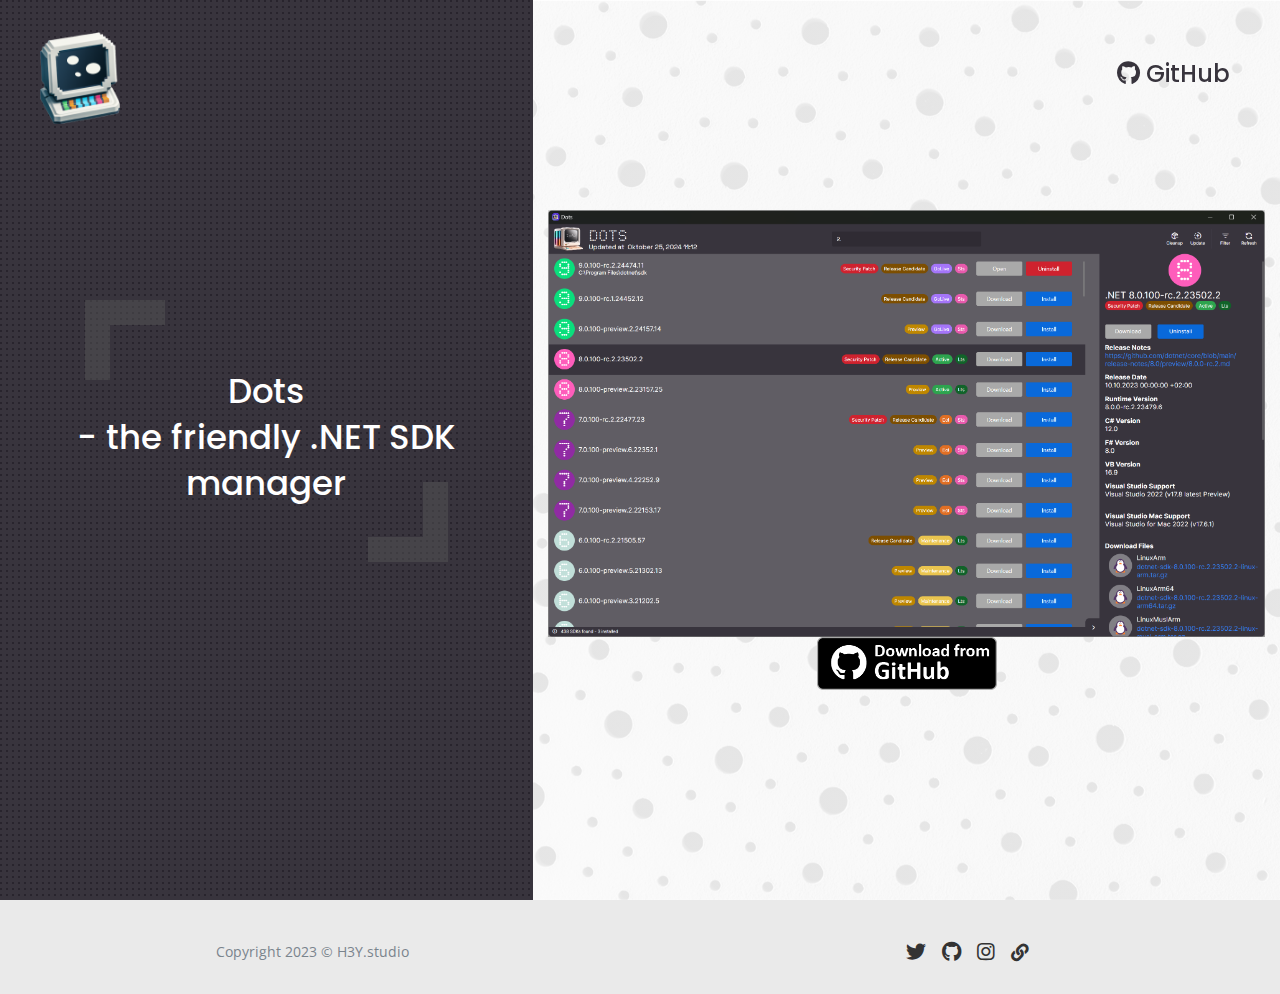
<file: web/index.html>
<!DOCTYPE html>
<html lang="en">

<head>
    <meta charset="utf-8">
    <meta name="viewport" content="width=device-width, initial-scale=1, shrink-to-fit=no">

    <!-- SEO Meta Tags -->
    <meta name="description" content="Dots - the friendly .NET SDK manager">
    <meta name="author" content="H3Y.studio">

    <!-- OG Meta Tags to improve the way the post looks when you share the page on LinkedIn, Facebook, Google+ -->
    <meta property="og:site_name" content="" />
    <!-- website name -->
    <meta property="og:site" content="" />
    <!-- website link -->
    <meta property="og:title" content="" />
    <!-- title shown in the actual shared post -->
    <meta property="og:description" content="" />
    <!-- description shown in the actual shared post -->
    <meta property="og:image" content="" />
    <!-- image link, make sure it's jpg -->
    <meta property="og:url" content="" />
    <!-- where do you want your post to link to -->
    <meta property="og:type" content="article" />

    <!-- Webpage Title -->
    <title>Dots - the friendly .NET SDK manager</title>

    <!-- Styles -->
    <link href="https://fonts.googleapis.com/css2?family=Open+Sans:ital,wght@0,400;0,600;0,700;1,400&display=swap" rel="stylesheet">
    <link href="https://fonts.googleapis.com/css2?family=Poppins:wght@500&display=swap" rel="stylesheet">
    <link href="css/bootstrap.css" rel="stylesheet">
    <link href="css/fontawesome-all.css" rel="stylesheet">
    <link href="css/styles.css" rel="stylesheet">

    <!-- Favicon  -->
    <link rel="icon" href="images/favicon.png">
</head>

<body data-spy="scroll" data-target=".fixed-top">

    <!-- Navigation -->
    <nav class="navbar navbar-expand-lg fixed-top navbar-dark">
        <div class="container">

            <!-- Text Logo - Use this if you don't have a graphic logo -->
            <!-- <a class="navbar-brand logo-text page-scroll" href="index.html">Name</a> -->

            <!-- Image Logo -->
            <a class="navbar-brand logo-image" href="index.html"><img src="images/logo.png" alt="alternative"></a>

            <div id="navbarsExampleDefault">
                <ul class="navbar-nav ml-auto">

                    <li class="nav-item">
                        <h4>
                            <a class="nav-link page-scroll" href="https://github.com/nor0x/dots">
                                <i class="fab fa-github"></i> GitHub
                            </a>
                        </h4>
                    </li>

                </ul>
            </div>
            <!-- end of navbar-collapse -->
        </div>
        <!-- end of container -->
    </nav>
    <!-- end of navbar -->
    <!-- end of navigation -->


    <!-- Header -->
    <header id="header" class="header">
        <div class="container-fluid">
            <div class="row min-vh-100">
                <div class="col-xl-5 left-wrapper">
                    <div class="text-container">
                        <h2>Dots<br />- the friendly .NET SDK manager</h2>
                    </div>
                    <!-- end of text-container -->
                </div>
                <!-- end of col -->
                <div class="col-xl-7 right-wrapper">
                    <div class="text-container">
                        <!-- slightly roated screenshot image with subtle shadow-->
                        <div class="image-container">
                            <img class="img-fluid" src="images/screenshot.png" alt="Screenshot of Dots running on Windows">
                            <a href="https://github.com/nor0x/dots/releases" target="_blank"><img class="img-fluid download-badge" src="images/download-badge.png" alt="Download Badge"></a>
                        </div>

                    </div>
                    <!-- end of text-container -->
                </div>
                <!-- end of col -->
            </div>
            <!-- end of row -->
        </div>
        <!-- end of container-fluid -->

    </header>
    <!-- end of header -->
    <!-- Copyright -->
    <div class="copyright bg-gray">
        <div class="row">
            <div class="col-lg-6">
                <p class="p-small">Copyright 2023 © <a target="_blank" href="https://h3y.studio">H3Y.studio</a></p>
            </div>
            <!-- end of col -->
            <div class="col-lg-6">
                <a target="_blank" href="https://twitter.com/h3y_studio">
                    <i class="fab fa-twitter"></i>
                </a>
                <a target="_blank" href="https://github.com/H3Y-studio">
                    <i class="fab fa-github"></i>
                </a>
                <a target="_blank" href="http://instagram.com/h3y_studio">
                    <i class="fab fa-instagram"></i>
                </a>
                <a target="_blank" href="https://h3y.studio">
                    <i class="fa fa-link"></i>
                </a>
            </div>
            <!-- end of col -->
        </div>
        <!-- enf of row -->
        <!-- end of container -->
    </div>
    <!-- end of copyright -->

    <!-- Scripts -->
    <script src="js/jquery.min.js"></script>
    <!-- jQuery for Bootstrap's JavaScript plugins -->
    <script src="js/bootstrap.min.js"></script>
    <!-- Bootstrap framework -->
    <script src="js/scripts.js"></script>
    <!-- Custom scripts -->
</body>

</html>
</file>
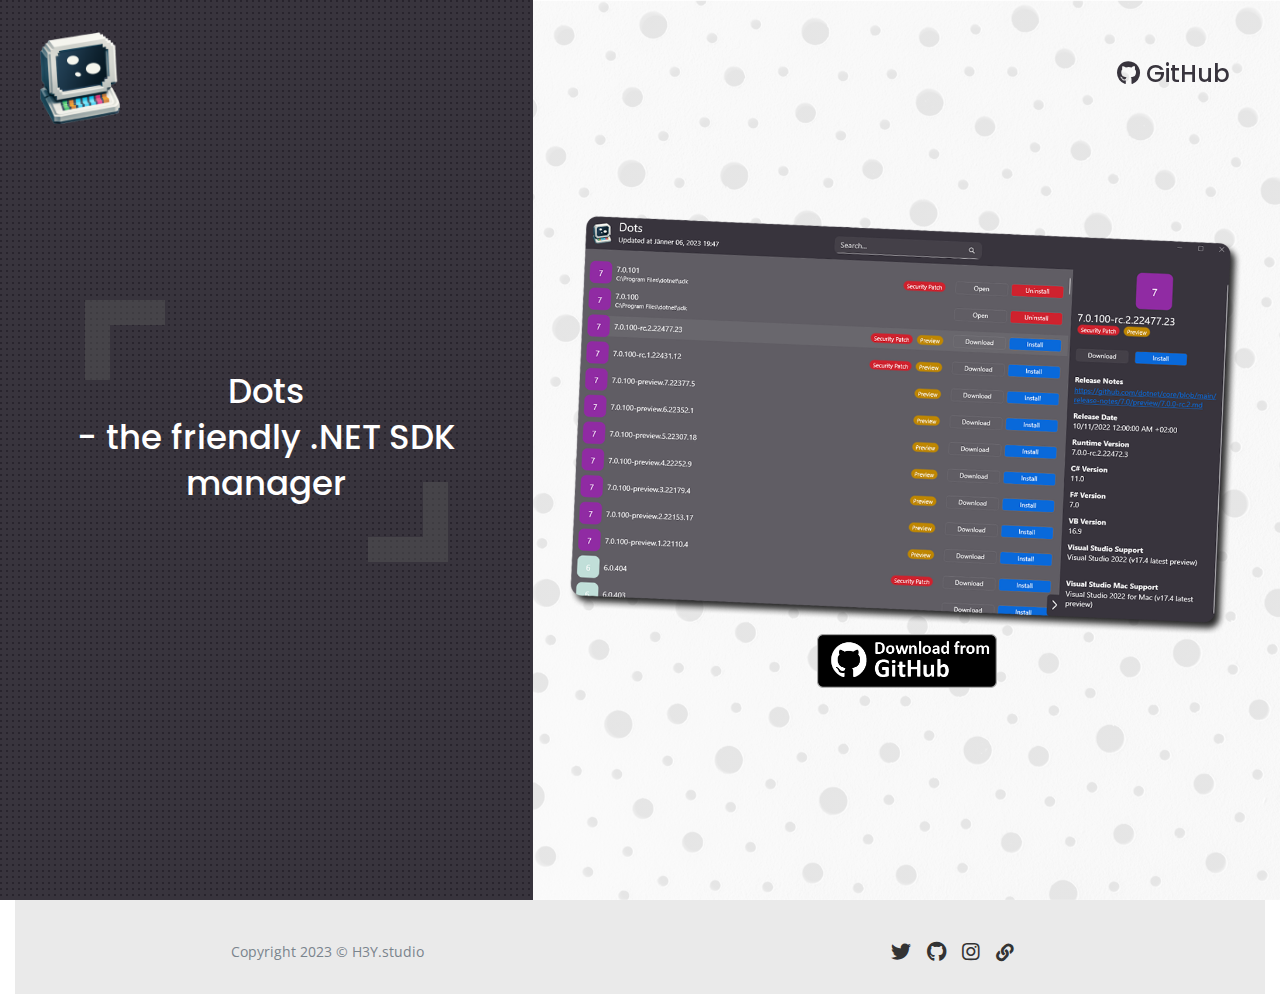
<file: Website/index.html>
<!DOCTYPE html>
<html lang="en">

<head>
    <meta charset="utf-8">
    <meta name="viewport" content="width=device-width, initial-scale=1, shrink-to-fit=no">

    <!-- SEO Meta Tags -->
    <meta name="description" content="Dots - the friendly .NET SDK manager">
    <meta name="author" content="H3Y.studio">

    <!-- OG Meta Tags to improve the way the post looks when you share the page on LinkedIn, Facebook, Google+ -->
    <meta property="og:site_name" content="" />
    <!-- website name -->
    <meta property="og:site" content="" />
    <!-- website link -->
    <meta property="og:title" content="" />
    <!-- title shown in the actual shared post -->
    <meta property="og:description" content="" />
    <!-- description shown in the actual shared post -->
    <meta property="og:image" content="" />
    <!-- image link, make sure it's jpg -->
    <meta property="og:url" content="" />
    <!-- where do you want your post to link to -->
    <meta property="og:type" content="article" />

    <!-- Webpage Title -->
    <title>Dots - the friendly .NET SDK manager</title>

    <!-- Styles -->
    <link href="https://fonts.googleapis.com/css2?family=Open+Sans:ital,wght@0,400;0,600;0,700;1,400&display=swap" rel="stylesheet">
    <link href="https://fonts.googleapis.com/css2?family=Poppins:wght@500&display=swap" rel="stylesheet">
    <link href="css/bootstrap.css" rel="stylesheet">
    <link href="css/fontawesome-all.css" rel="stylesheet">
    <link href="css/styles.css" rel="stylesheet">

    <!-- Favicon  -->
    <link rel="icon" href="images/favicon.png">
</head>

<body data-spy="scroll" data-target=".fixed-top">

    <!-- Navigation -->
    <nav class="navbar navbar-expand-lg fixed-top navbar-dark">
        <div class="container">

            <!-- Text Logo - Use this if you don't have a graphic logo -->
            <!-- <a class="navbar-brand logo-text page-scroll" href="index.html">Name</a> -->

            <!-- Image Logo -->
            <a class="navbar-brand logo-image" href="index.html"><img src="images/logo.png" alt="alternative"></a>

            <div id="navbarsExampleDefault">
                <ul class="navbar-nav ml-auto">

                    <li class="nav-item">
                        <h4>
                            <a class="nav-link page-scroll" href="https://github.com/nor0x/dots">
                                <i class="fab fa-github"></i> GitHub
                            </a>
                        </h4>
                    </li>

                </ul>
            </div>
            <!-- end of navbar-collapse -->
        </div>
        <!-- end of container -->
    </nav>
    <!-- end of navbar -->
    <!-- end of navigation -->


    <!-- Header -->
    <header id="header" class="header h-100">
        <div class="container-fluid h-100">
            <div class="row h-100">
                <div class="col-xl-5 left-wrapper">
                    <div class="text-container">
                        <h2>Dots<br />- the friendly .NET SDK manager</h2>
                    </div>
                    <!-- end of text-container -->
                </div>
                <!-- end of col -->
                <div class="col-xl-7 right-wrapper">
                    <div class="text-container">
                        <!-- slightly roated screenshot image with subtle shadow-->
                        <div class="image-container">
                            <img class="img-fluid" src="images/screenshot.png" alt="Screenshot of Dots running on Windows">
                            <a href="https://github.com/nor0x/dots/releases" target="_blank"><img class="img-fluid download-badge" src="images/download-badge.png" alt="Download Badge"></a>
                        </div>

                    </div>
                    <!-- end of text-container -->
                </div>
                <!-- end of col -->
            </div>
            <!-- end of row -->

            <!-- Copyright -->
            <div class="copyright bg-gray">
                <div class="container-fluid">
                    <div class="row">
                        <div class="col-lg-6">
                            <p class="p-small">Copyright 2023 © <a target="_blank" href="https://h3y.studio">H3Y.studio</a></p>
                        </div>
                        <!-- end of col -->
                        <div class="col-lg-6">
                            <a target="_blank" href="https://twitter.com/h3y_studio">
                                <i class="fab fa-twitter"></i>
                            </a>
                            <a target="_blank" href="https://github.com/H3Y-studio">
                                <i class="fab fa-github"></i>
                            </a>
                            <a target="_blank" href="http://instagram.com/h3y_studio">
                                <i class="fab fa-instagram"></i>
                            </a>
                            <a target="_blank" href="https://h3y.studio">
                                <i class="fa fa-link"></i>
                            </a>
                        </div>
                        <!-- end of col -->
                    </div>
                    <!-- enf of row -->
                </div>
                <!-- end of container -->
            </div>
            <!-- end of copyright -->
        </div>
        <!-- end of container-fluid -->

    </header>
    <!-- end of header -->


    <!-- Scripts -->
    <script src="js/jquery.min.js"></script>
    <!-- jQuery for Bootstrap's JavaScript plugins -->
    <script src="js/bootstrap.min.js"></script>
    <!-- Bootstrap framework -->
    <script src="js/scripts.js"></script>
    <!-- Custom scripts -->
</body>

</html>
</file>
<file: web/css/styles.css>
/* Description: Master CSS file */


/*****************************************
Table Of Contents:

- General Styles
- Navigation
- Header
- Services
- Details 1
- Details 2
- Contact
- Copyright
- Back To Top Button 
- Media Queries
******************************************/


/*****************************************
Colors:
- Backgrounds, navbar - dark gray #38343d
- Backgrounds - light gray #eaeaea
- Headings text, buttons - black #333333
- Body text - dark gray #6b747b
******************************************/


/**************************/


/*     General Styles     */


/**************************/

body,
html {
    width: 100%;
    height: 100%;
}

body,
p {
    color: #6b747b;
    font: 400 1rem/1.625rem "Open Sans", sans-serif;
}

h1 {
    color: #333333;
    font: 500 2.5rem/3.25rem "Poppins", sans-serif;
}

h2 {
    color: #333333;
    font: 500 2.125rem/2.75rem "Poppins", sans-serif;
}

h3 {
    color: #333333;
    font: 500 1.75rem/2.375rem "Poppins", sans-serif;
}

h4 {
    color: #333333;
    font: 500 1.5rem/2.125rem "Poppins", sans-serif;
}

h5 {
    color: #333333;
    font: 500 1.25rem/1.75rem "Poppins", sans-serif;
}

h6 {
    color: #333333;
    font: 500 1rem/1.5rem "Poppins", sans-serif;
}

.p-large {
    font-size: 1.125rem;
    line-height: 1.75rem;
}

.p-small {
    font-size: 0.875rem;
    line-height: 1.5rem;
}

.li-space-lg li {
    margin-bottom: 0.5rem;
}

a {
    color: #6b747b;
    text-decoration: underline;
}

a:hover {
    color: #6b747b;
    text-decoration: underline;
}

.no-line {
    text-decoration: none;
}

.no-line:hover {
    text-decoration: none;
}

a.white {
    color: #ffffff;
}

.bg-gray {
    background-color: #eaeaea;
}

.btn-solid-reg {
    display: inline-block;
    padding: 1.375rem 2.25rem 1.375rem 2.25rem;
    border: 1px solid #333333;
    background-color: #333333;
    color: #ffffff;
    font-weight: 600;
    font-size: 0.875rem;
    line-height: 0;
    text-decoration: none;
    transition: all 0.2s;
}

.btn-solid-reg:hover {
    border: 1px solid #333333;
    background-color: transparent;
    color: #333333;
    text-decoration: none;
}

.btn-solid-lg {
    display: inline-block;
    padding: 1.5rem 2.5rem 1.5rem 2.5rem;
    border: 1px solid #333333;
    background-color: #333333;
    color: #ffffff;
    font-weight: 600;
    font-size: 0.875rem;
    line-height: 0;
    text-decoration: none;
    transition: all 0.2s;
}

.btn-solid-lg:hover {
    border: 1px solid #333333;
    background-color: transparent;
    color: #333333;
    text-decoration: none;
}

.btn-outline-reg {
    display: inline-block;
    padding: 1.375rem 2.25rem 1.375rem 2.25rem;
    border: 1px solid #333333;
    background-color: transparent;
    color: #333333;
    font-weight: 600;
    font-size: 0.875rem;
    line-height: 0;
    text-decoration: none;
    transition: all 0.2s;
}

.btn-outline-reg:hover {
    border: 1px solid #333333;
    background-color: #333333;
    color: #ffffff;
    text-decoration: none;
}

.btn-outline-lg {
    display: inline-block;
    padding: 1.5rem 2.5rem 1.5rem 2.5rem;
    border: 1px solid #333333;
    background-color: transparent;
    color: #333333;
    font-weight: 600;
    font-size: 0.875rem;
    line-height: 0;
    text-decoration: none;
    transition: all 0.2s;
}

.btn-outline-lg:hover {
    border: 1px solid #333333;
    background-color: #333333;
    color: #ffffff;
    text-decoration: none;
}

.btn-outline-sm {
    display: inline-block;
    padding: 1rem 1.5rem 1rem 1.5rem;
    border: 1px solid #333333;
    background-color: transparent;
    color: #333333;
    font-weight: 600;
    font-size: 0.875rem;
    line-height: 0;
    text-decoration: none;
    transition: all 0.2s;
}

.btn-outline-sm:hover {
    border: 1px solid #333333;
    background-color: #333333;
    color: #ffffff;
    text-decoration: none;
}

.form-group {
    position: relative;
    margin-bottom: 1.25rem;
}

.form-group.has-error.has-danger {
    margin-bottom: 0.625rem;
}

.form-group.has-error.has-danger .help-block.with-errors ul {
    margin-top: 0.375rem;
}

.label-control {
    position: absolute;
    top: 0.875rem;
    left: 1.375rem;
    color: #6b747b;
    opacity: 1;
    font-size: 0.875rem;
    line-height: 1.375rem;
    cursor: text;
    transition: all 0.2s ease;
}

.form-control-input:focus+.label-control,
.form-control-input.notEmpty+.label-control,
.form-control-textarea:focus+.label-control,
.form-control-textarea.notEmpty+.label-control {
    top: 0.125rem;
    color: #6b747b;
    opacity: 1;
    font-size: 0.75rem;
    font-weight: 700;
}

.form-control-input,
.form-control-select {
    display: block;
    /* needed for proper display of the label in Firefox, IE, Edge */
    width: 100%;
    padding-top: 1.125rem;
    padding-bottom: 0.125rem;
    padding-left: 1.3125rem;
    border: 1px solid #6b747b;
    background-color: #ffffff;
    color: #333333;
    font-size: 0.875rem;
    line-height: 1.875rem;
    transition: all 0.2s;
    -webkit-appearance: none;
    /* removes inner shadow on form inputs on ios safari */
}

.form-control-select {
    padding-top: 0.5rem;
    padding-bottom: 0.5rem;
    height: 3.25rem;
    color: #7d838a;
}

select {
    /* you should keep these first rules in place to maintain cross-browser behavior */
    -webkit-appearance: none;
    -moz-appearance: none;
    -ms-appearance: none;
    -o-appearance: none;
    appearance: none;
    background-image: url('../images/down-arrow.png');
    background-position: 96% 50%;
    background-repeat: no-repeat;
    outline: none;
}

.form-control-textarea {
    display: block;
    /* used to eliminate a bottom gap difference between Chrome and IE/FF */
    width: 100%;
    height: 14rem;
    /* used instead of html rows to normalize height between Chrome and IE/FF */
    padding-top: 1.5rem;
    padding-left: 1.3125rem;
    border: 1px solid #6b747b;
    background-color: #ffffff;
    color: #333333;
    font-size: 0.875rem;
    line-height: 1.5rem;
    transition: all 0.2s;
}

.form-control-input:focus,
.form-control-select:focus,
.form-control-textarea:focus {
    border: 1px solid #a8b0b6;
    outline: none;
    /* Removes blue border on focus */
}

.form-control-input:hover,
.form-control-select:hover,
.form-control-textarea:hover {
    border: 1px solid #a8b0b6;
}

.checkbox {
    font-size: 0.75rem;
    line-height: 1.25rem;
}

input[type='checkbox'] {
    vertical-align: -10%;
    margin-right: 0.5rem;
}

.form-control-submit-button {
    display: inline-block;
    width: 100%;
    height: 3.25rem;
    border: 1px solid #333333;
    background-color: #333333;
    color: #ffffff;
    font-weight: 600;
    font-size: 0.875rem;
    line-height: 0;
    cursor: pointer;
    transition: all 0.2s;
}

.form-control-submit-button:hover {
    border: 1px solid #333333;
    background-color: transparent;
    color: #333333;
}


/* Fade-move Animation For Details Lightbox - Magnific Popup */


/* at start */

.my-mfp-slide-bottom .zoom-anim-dialog {
    opacity: 0;
    transition: all 0.2s ease-out;
    -webkit-transform: translateY(-1.25rem) perspective(37.5rem) rotateX(10deg);
    -ms-transform: translateY(-1.25rem) perspective(37.5rem) rotateX(10deg);
    transform: translateY(-1.25rem) perspective(37.5rem) rotateX(10deg);
}


/* animate in */

.my-mfp-slide-bottom.mfp-ready .zoom-anim-dialog {
    opacity: 1;
    -webkit-transform: translateY(0) perspective(37.5rem) rotateX(0);
    -ms-transform: translateY(0) perspective(37.5rem) rotateX(0);
    transform: translateY(0) perspective(37.5rem) rotateX(0);
}


/* animate out */

.my-mfp-slide-bottom.mfp-removing .zoom-anim-dialog {
    opacity: 0;
    -webkit-transform: translateY(-0.625rem) perspective(37.5rem) rotateX(10deg);
    -ms-transform: translateY(-0.625rem) perspective(37.5rem) rotateX(10deg);
    transform: translateY(-0.625rem) perspective(37.5rem) rotateX(10deg);
}


/* dark overlay, start state */

.my-mfp-slide-bottom.mfp-bg {
    opacity: 0;
    transition: opacity 0.2s ease-out;
}


/* animate in */

.my-mfp-slide-bottom.mfp-ready.mfp-bg {
    opacity: 0.8;
}


/* animate out */

.my-mfp-slide-bottom.mfp-removing.mfp-bg {
    opacity: 0;
}


/* end of fade-move animation for details lightbox - magnific popup */


/* Fade Animation For Image Lightbox - Magnific Popup And Morphtext */

@-webkit-keyframes fadeIn {
    from {
        opacity: 0;
    }
    to {
        opacity: 1;
    }
}

@keyframes fadeIn {
    from {
        opacity: 0;
    }
    to {
        opacity: 1;
    }
}

.fadeIn {
    -webkit-animation: fadeIn 0.6s;
    animation: fadeIn 0.6s;
}

@-webkit-keyframes fadeOut {
    from {
        opacity: 1;
    }
    to {
        opacity: 0;
    }
}

@keyframes fadeOut {
    from {
        opacity: 1;
    }
    to {
        opacity: 0;
    }
}

.fadeOut {
    -webkit-animation: fadeOut 0.8s;
    animation: fadeOut 0.8s;
}


/* end of fade animation for image lightbox - magnific popup and morphtext */


/**********************/


/*     Navigation     */


/**********************/

.navbar {
    padding-top: 0.625rem;
    padding-bottom: 0.625rem;
    background-color: transparent;
    font-weight: 600;
    font-size: 0.875rem;
    line-height: 0.875rem;
    box-shadow: 0 1px 6px 0 rgba(0, 0, 0, 0.025);
}

.navbar .navbar-brand {
    padding-top: 0.25rem;
    padding-bottom: 0.25rem;
}

.navbar .logo-image img {
    width: 80px;
}

.navbar .logo-text {
    color: #ffffff;
    font-weight: 600;
    font-size: 2rem;
    line-height: 1rem;
    text-decoration: none;
}

.offcanvas-collapse {
    position: fixed;
    top: 3.25rem;
    /* adjusts the height between the top of the page and the offcanvas menu */
    bottom: 0;
    left: 100%;
    width: 100%;
    padding-right: 1rem;
    padding-left: 1rem;
    overflow-y: auto;
    visibility: hidden;
    background-color: #38343d;
    transition: visibility .3s ease-in-out, -webkit-transform .3s ease-in-out;
    transition: transform .3s ease-in-out, visibility .3s ease-in-out;
    transition: transform .3s ease-in-out, visibility .3s ease-in-out, -webkit-transform .3s ease-in-out;
}

.offcanvas-collapse.open {
    visibility: visible;
    -webkit-transform: translateX(-100%);
    transform: translateX(-100%);
}

.navbar .navbar-nav {
    margin-top: 0.75rem;
    margin-bottom: 0.5rem;
}

.navbar .nav-item .nav-link {
    padding-top: 0.625rem;
    padding-bottom: 0.625rem;
    color: #c4c2c2;
    text-decoration: none;
    transition: all 0.2s ease;
}

.navbar .nav-item .nav-link:hover,
.navbar .nav-item .nav-link.active {
    color: #ffffff;
}

.navbar .navbar-toggler {
    padding: 0;
    border: none;
    font-size: 1.25rem;
}


/*****************/


/*    Header     */


/*****************/

.header {
    text-align: center;
}

.header .left-wrapper {
    background: url("../images/background-dots.png") #38343d;
    background-blend-mode: color-burn;
}

.header .left-wrapper .text-container {
    position: relative;
    padding-top: 9.5rem;
    padding-bottom: 7rem;
}

.header .left-wrapper .text-container:before {
    position: absolute;
    z-index: 0;
    top: 90px;
    left: 0;
    display: inline-block;
    width: 80px;
    height: 80px;
    border-style: solid;
    border-width: 25px 25px 0 0;
    border-color: #555555;
    opacity: 0.5;
    content: '';
    transform: rotate(-90deg);
}

.header .left-wrapper .text-container:after {
    position: absolute;
    z-index: 0;
    right: 0;
    bottom: 60px;
    display: inline-block;
    width: 80px;
    height: 80px;
    border-style: solid;
    border-width: 25px 25px 0 0;
    border-color: #555555;
    opacity: 0.5;
    content: '';
    transform: rotate(90deg);
}

.header .left-wrapper h2 {
    position: relative;
    z-index: 1;
    color: #ffffff;
    font-size: 1.875rem;
    line-height: 2.375rem;
}

.header .right-wrapper {
    background: linear-gradient(to bottom, rgba(255, 255, 255, 0.8), rgba(255, 255, 255, 0.8)), url("../images/header-right-background.jpg") center;
    background-size: cover;
}

.header .right-wrapper .text-container {
    padding-top: 2.375rem;
    padding-bottom: 2rem;
}


/********************/


/*     Services     */


/********************/

.basic-1 {
    padding-top: 10rem;
    padding-bottom: 6.375rem;
    background: linear-gradient(to bottom, rgba(255, 255, 255, 0.5), rgba(255, 255, 255, 0.5)), url("../images/services-background.jpg") center;
    background-size: cover;
}

.basic-1 .services-container {
    margin-bottom: 4rem;
}

.basic-1 .services-icon {
    margin-bottom: 0.75rem;
}

.basic-1 .services-icon img {
    width: 70px;
}


/*********************/


/*     Details 1     */


/*********************/

.basic-2 {
    padding-top: 12rem;
    padding-bottom: 7rem;
    overflow: hidden;
}

.basic-2 h2 {
    margin-bottom: 1.5rem;
}

.basic-2 p {
    margin-bottom: 1.5rem;
}

.basic-2 .image-container {
    position: absolute;
    z-index: -1;
    top: -60px;
    right: -260px;
    width: 400px;
}

.basic-2 .btn-solid-reg {
    margin-right: 0.5rem;
}


/*********************/


/*     Details 2     */


/*********************/

.basic-3 {
    overflow: hidden;
    padding-top: 7rem;
    padding-bottom: 9rem;
}

.basic-3 h2 {
    margin-bottom: 1.5rem;
}

.basic-3 p {
    margin-bottom: 1.5rem;
}

.basic-3 .list-unstyled .fas {
    color: #333333;
    font-size: 0.375rem;
    line-height: 1.625rem;
}

.basic-3 .list-unstyled .media-body {
    margin-left: 0.5rem;
}

.basic-3 .image-container {
    position: absolute;
    z-index: -1;
    top: -60px;
    left: -260px;
    width: 400px;
}


/*******************/


/*     Contact     */


/*******************/

.form-1 .left-wrapper {
    background: url("../images/background-dots.png") #38343d;
    background-blend-mode: color-burn;
}

.form-1 .left-wrapper .text-container {
    padding-top: 7rem;
    padding-bottom: 5rem;
}

.form-1 .left-wrapper h2 {
    color: #ffffff;
    margin-bottom: 1.5rem;
}

.form-1 .left-wrapper p {
    margin-bottom: 2.75rem;
    color: #ffffff;
}

.form-1 .left-wrapper .contact-container {
    display: flex;
    align-items: flex-start;
    margin-bottom: 2.75rem;
    color: #ffffff;
}

.form-1 .left-wrapper .contact-icon img {
    width: 30px;
    opacity: 0.5;
}

.form-1 .left-wrapper .contact-text {
    flex: 1;
    margin-left: 0.75rem;
}

.form-1 .right-wrapper {
    background: linear-gradient(to bottom, rgba(255, 255, 255, 0.9), rgba(255, 255, 255, 0.9)), url("../images/contact-right-background.jpg") center;
    background-size: cover;
}

.form-1 .right-wrapper .form-container {
    padding-top: 7rem;
    padding-bottom: 7rem;
}

.form-1 .form-control-input,
.form-1 .form-control-textarea {
    background-color: transparent;
}


/*********************/


/*     Copyright     */


/*********************/

.copyright {
    padding-top: 2.5rem;
    padding-bottom: 1.75rem;
    text-align: center;
}

.copyright p,
.copyright a {
    color: #7a848d;
    text-decoration: none;
}

.copyright .fab {
    margin-right: 0.375rem;
    margin-left: 0.375rem;
    color: #333333;
    font-size: 1.25rem;
    transition: all 0.2s;
}

.copyright .fab:hover {
    color: #777777;
}

.copyright .fa {
    margin-right: 0.375rem;
    margin-left: 0.375rem;
    color: #333333;
    font-size: 1.1rem;
    transition: all 0.2s;
}

.copyright .fa:hover {
    color: #777777;
}


/******************************/


/*     Back To Top Button     */


/******************************/

a.back-to-top {
    position: fixed;
    z-index: 999;
    right: 12px;
    bottom: 12px;
    display: none;
    width: 42px;
    height: 42px;
    border-radius: 30px;
    background: #38343d url("../images/up-arrow.png") no-repeat center 47%;
    background-size: 18px 18px;
    text-indent: -9999px;
}

a:hover.back-to-top {
    background-color: #000000;
}


/*************************/


/*     Media Queries     */


/*************************/


/* Min-width 768px */

@media (min-width: 768px) {
    /* Header */
    .header .left-wrapper .text-container {
        padding-top: 11.5rem;
        padding-bottom: 10rem;
    }
    .header .left-wrapper .text-container:before {
        top: 120px;
    }
    .header .left-wrapper .text-container:after {
        bottom: 110px;
    }
    .header .left-wrapper h2 {
        width: 45rem;
        margin-right: auto;
        margin-left: auto;
        font-size: 2.125rem;
        line-height: 2.875rem;
    }
    .header .right-wrapper .h1-large {
        letter-spacing: 8px;
    }
    /* end of header */
    /* Details 1 */
    .basic-2 .image-container {
        top: -80px;
        right: -300px;
    }
    /* end of details 1 */
    /* Details 1 */
    .basic-3 .image-container {
        top: -80px;
        left: -300px;
    }
    /* end of details 1 */
    /* Contact */
    .form-1 .left-wrapper .contact-icon img {
        width: 50px;
    }
    .form-1 .left-wrapper .contact-text {
        margin-left: 1.5rem;
    }
    /* end of contact */
}


/* end of min-width 768px */


/* Min-width 992px */

@media (min-width: 992px) {
    /* General Styles */
    .h1-large {
        font-size: 3.5rem;
        line-height: 3.375rem;
    }
    .h2-heading {
        width: 35.25rem;
        margin-right: auto;
        margin-left: auto;
    }
    .p-heading {
        width: 42.5rem;
        margin-right: auto;
        margin-left: auto;
    }
    /* end of general styles */
    /* Navigation */
    .navbar {
        padding-top: 1.75rem;
        background-color: transparent;
        box-shadow: none;
        transition: all 0.2s;
    }
    .navbar.top-nav-collapse {
        padding-top: 0.625rem;
        padding-bottom: 0.625rem;
        background-color: transparent;
    }
    .offcanvas-collapse {
        position: static;
        top: auto;
        bottom: auto;
        left: auto;
        width: auto;
        padding-right: 0;
        padding-left: 0;
        background-color: transparent;
        overflow-y: visible;
        visibility: visible;
    }
    .offcanvas-collapse.open {
        -webkit-transform: none;
        transform: none;
    }
    .navbar .navbar-nav {
        margin-top: 0;
        margin-bottom: 0;
    }
    .navbar .nav-item .nav-link {
        padding-right: 0.625rem;
        padding-left: 0.625rem;
        color: #38343d;
    }
    .navbar .nav-item .nav-link:hover,
    .navbar .nav-item .nav-link.active {
        color: #b4b4b4;
    }
    .navbar.top-nav-collapse .nav-item .nav-link {
        color: #c4c2c2;
    }
    .navbar.top-nav-collapse .nav-item .nav-link:hover,
    .navbar.top-nav-collapse .nav-item .nav-link.active {
        color: #ffffff;
    }
    /* end of navigation */
    /* Header */
    .header .left-wrapper .text-container {
        padding-top: 15rem;
        padding-bottom: 13rem;
    }
    .header .right-wrapper .text-container {
        padding-top: 3.375rem;
        padding-bottom: 3rem;
    }
    /* end of header */
    /* Services */
    .basic-1 .services-container {
        display: flex;
        align-items: flex-start;
        margin-right: 2rem;
        margin-left: 2rem;
    }
    .basic-1 .services-text {
        flex: 1;
        margin-left: 2rem;
    }
    /* end of services */
    /* Details 1 */
    .basic-2 .text-container {
        width: 720px;
    }
    .basic-2 .image-container {
        right: -100px;
    }
    /* end of details 1 */
    /* Details 2 */
    .basic-3 .text-container {
        width: 720px;
        margin-right: 0;
        margin-left: auto;
    }
    .basic-3 .image-container {
        left: -100px;
    }
    /* end of details 2 */
    /* Copyright */
    .copyright p {
        margin-bottom: 0;
    }
    /* end of copyright */
}


/* end of min-width 992px */


/* Min-width 1200px */

@media (min-width: 1200px) {
    /* General Styles */
    .h1-large {
        font-size: 4.5rem;
    }
    /* end of general styles */
    /* Navigation */
    .navbar .container {
        max-width: 100%;
        padding-right: 1.5rem;
        padding-left: 1.5rem;
    }
    /* end of navigation */
    /* Header */
    .header .left-wrapper .text-container {
        padding-top: 23rem;
        padding-bottom: 23rem;
    }
    .header .left-wrapper .text-container:before {
        top: 300px;
        left: 70px;
    }
    .header .left-wrapper .text-container:after {
        bottom: 320px;
        right: 70px;
    }
    .header .left-wrapper h2 {
        width: 29rem;
    }
    .header .right-wrapper .text-container {
        display: flex;
        justify-content: center;
        align-items: center;
        height: 100%;
        padding: 0;
    }
    .header .right-wrapper .h1-large {
        margin-bottom: 1.875rem;
    }
    /* end of header */
    /* Services */
    .basic-1 .services-container {
        margin-right: 3rem;
        margin-left: 4rem;
    }
    .basic-1 .services-icon img {
        width: 80px;
    }
    /* end of services */
    /* Details 1 */
    .basic-2 {
        padding-top: 17rem;
        padding-bottom: 13rem;
    }
    .basic-2 .text-container {
        width: 640px;
        margin-left: 4rem;
    }
    .basic-2 .image-container {
        top: -145px;
        right: 60px;
        width: 500px;
    }
    /* end of details 1 */
    /* Details 2 */
    .basic-3 {
        padding-top: 15rem;
        padding-bottom: 18rem;
    }
    .basic-3 .text-container {
        width: 640px;
        margin-right: 4rem;
    }
    .basic-3 .image-container {
        top: -145px;
        left: 60px;
        width: 500px;
    }
    /* end of details 2 */
    /* Contact */
    .form-1 .left-wrapper .text-container {
        width: 29rem;
        margin-right: auto;
        margin-left: auto;
    }
    .form-1 .right-wrapper .form-container {
        display: flex;
        justify-content: center;
        align-items: center;
        height: 100%;
        padding: 0;
    }
    .form-1 .right-wrapper .form-container form {
        width: 40rem;
        margin-right: auto;
        margin-left: auto;
    }
    /* end of contact */
}


/* end of min-width 1200px */

.download-badge {
    width: 180px;
    transition: all 0.2s;
}

.download-badge:hover {
    transform: scale(1.1);
    rotate: -3deg;
}


/* black 2px thin scrollbar */

::-webkit-scrollbar {
    width: 4px;
    height: 2px;
}

::-webkit-scrollbar-track {
    background: #f1f1f1;
}

::-webkit-scrollbar-thumb {
    background: #38343d;
}


/* .logo-image hover animation */

.logo-image {
    transition: all 0.2s;
}

.logo-image:hover {
    transform: scale(1.1);
    rotate: 3deg;
}
</file>
<file: Website/css/styles.css>
/* Description: Master CSS file */


/*****************************************
Table Of Contents:

- General Styles
- Navigation
- Header
- Services
- Details 1
- Details 2
- Contact
- Copyright
- Back To Top Button 
- Media Queries
******************************************/


/*****************************************
Colors:
- Backgrounds, navbar - dark gray #38343d
- Backgrounds - light gray #eaeaea
- Headings text, buttons - black #333333
- Body text - dark gray #6b747b
******************************************/


/**************************/


/*     General Styles     */


/**************************/

body,
html {
    width: 100%;
    height: 100%;
}

body,
p {
    color: #6b747b;
    font: 400 1rem/1.625rem "Open Sans", sans-serif;
}

h1 {
    color: #333333;
    font: 500 2.5rem/3.25rem "Poppins", sans-serif;
}

h2 {
    color: #333333;
    font: 500 2.125rem/2.75rem "Poppins", sans-serif;
}

h3 {
    color: #333333;
    font: 500 1.75rem/2.375rem "Poppins", sans-serif;
}

h4 {
    color: #333333;
    font: 500 1.5rem/2.125rem "Poppins", sans-serif;
}

h5 {
    color: #333333;
    font: 500 1.25rem/1.75rem "Poppins", sans-serif;
}

h6 {
    color: #333333;
    font: 500 1rem/1.5rem "Poppins", sans-serif;
}

.p-large {
    font-size: 1.125rem;
    line-height: 1.75rem;
}

.p-small {
    font-size: 0.875rem;
    line-height: 1.5rem;
}

.li-space-lg li {
    margin-bottom: 0.5rem;
}

a {
    color: #6b747b;
    text-decoration: underline;
}

a:hover {
    color: #6b747b;
    text-decoration: underline;
}

.no-line {
    text-decoration: none;
}

.no-line:hover {
    text-decoration: none;
}

a.white {
    color: #ffffff;
}

.bg-gray {
    background-color: #eaeaea;
}

.btn-solid-reg {
    display: inline-block;
    padding: 1.375rem 2.25rem 1.375rem 2.25rem;
    border: 1px solid #333333;
    background-color: #333333;
    color: #ffffff;
    font-weight: 600;
    font-size: 0.875rem;
    line-height: 0;
    text-decoration: none;
    transition: all 0.2s;
}

.btn-solid-reg:hover {
    border: 1px solid #333333;
    background-color: transparent;
    color: #333333;
    text-decoration: none;
}

.btn-solid-lg {
    display: inline-block;
    padding: 1.5rem 2.5rem 1.5rem 2.5rem;
    border: 1px solid #333333;
    background-color: #333333;
    color: #ffffff;
    font-weight: 600;
    font-size: 0.875rem;
    line-height: 0;
    text-decoration: none;
    transition: all 0.2s;
}

.btn-solid-lg:hover {
    border: 1px solid #333333;
    background-color: transparent;
    color: #333333;
    text-decoration: none;
}

.btn-outline-reg {
    display: inline-block;
    padding: 1.375rem 2.25rem 1.375rem 2.25rem;
    border: 1px solid #333333;
    background-color: transparent;
    color: #333333;
    font-weight: 600;
    font-size: 0.875rem;
    line-height: 0;
    text-decoration: none;
    transition: all 0.2s;
}

.btn-outline-reg:hover {
    border: 1px solid #333333;
    background-color: #333333;
    color: #ffffff;
    text-decoration: none;
}

.btn-outline-lg {
    display: inline-block;
    padding: 1.5rem 2.5rem 1.5rem 2.5rem;
    border: 1px solid #333333;
    background-color: transparent;
    color: #333333;
    font-weight: 600;
    font-size: 0.875rem;
    line-height: 0;
    text-decoration: none;
    transition: all 0.2s;
}

.btn-outline-lg:hover {
    border: 1px solid #333333;
    background-color: #333333;
    color: #ffffff;
    text-decoration: none;
}

.btn-outline-sm {
    display: inline-block;
    padding: 1rem 1.5rem 1rem 1.5rem;
    border: 1px solid #333333;
    background-color: transparent;
    color: #333333;
    font-weight: 600;
    font-size: 0.875rem;
    line-height: 0;
    text-decoration: none;
    transition: all 0.2s;
}

.btn-outline-sm:hover {
    border: 1px solid #333333;
    background-color: #333333;
    color: #ffffff;
    text-decoration: none;
}

.form-group {
    position: relative;
    margin-bottom: 1.25rem;
}

.form-group.has-error.has-danger {
    margin-bottom: 0.625rem;
}

.form-group.has-error.has-danger .help-block.with-errors ul {
    margin-top: 0.375rem;
}

.label-control {
    position: absolute;
    top: 0.875rem;
    left: 1.375rem;
    color: #6b747b;
    opacity: 1;
    font-size: 0.875rem;
    line-height: 1.375rem;
    cursor: text;
    transition: all 0.2s ease;
}

.form-control-input:focus+.label-control,
.form-control-input.notEmpty+.label-control,
.form-control-textarea:focus+.label-control,
.form-control-textarea.notEmpty+.label-control {
    top: 0.125rem;
    color: #6b747b;
    opacity: 1;
    font-size: 0.75rem;
    font-weight: 700;
}

.form-control-input,
.form-control-select {
    display: block;
    /* needed for proper display of the label in Firefox, IE, Edge */
    width: 100%;
    padding-top: 1.125rem;
    padding-bottom: 0.125rem;
    padding-left: 1.3125rem;
    border: 1px solid #6b747b;
    background-color: #ffffff;
    color: #333333;
    font-size: 0.875rem;
    line-height: 1.875rem;
    transition: all 0.2s;
    -webkit-appearance: none;
    /* removes inner shadow on form inputs on ios safari */
}

.form-control-select {
    padding-top: 0.5rem;
    padding-bottom: 0.5rem;
    height: 3.25rem;
    color: #7d838a;
}

select {
    /* you should keep these first rules in place to maintain cross-browser behavior */
    -webkit-appearance: none;
    -moz-appearance: none;
    -ms-appearance: none;
    -o-appearance: none;
    appearance: none;
    background-image: url('../images/down-arrow.png');
    background-position: 96% 50%;
    background-repeat: no-repeat;
    outline: none;
}

.form-control-textarea {
    display: block;
    /* used to eliminate a bottom gap difference between Chrome and IE/FF */
    width: 100%;
    height: 14rem;
    /* used instead of html rows to normalize height between Chrome and IE/FF */
    padding-top: 1.5rem;
    padding-left: 1.3125rem;
    border: 1px solid #6b747b;
    background-color: #ffffff;
    color: #333333;
    font-size: 0.875rem;
    line-height: 1.5rem;
    transition: all 0.2s;
}

.form-control-input:focus,
.form-control-select:focus,
.form-control-textarea:focus {
    border: 1px solid #a8b0b6;
    outline: none;
    /* Removes blue border on focus */
}

.form-control-input:hover,
.form-control-select:hover,
.form-control-textarea:hover {
    border: 1px solid #a8b0b6;
}

.checkbox {
    font-size: 0.75rem;
    line-height: 1.25rem;
}

input[type='checkbox'] {
    vertical-align: -10%;
    margin-right: 0.5rem;
}

.form-control-submit-button {
    display: inline-block;
    width: 100%;
    height: 3.25rem;
    border: 1px solid #333333;
    background-color: #333333;
    color: #ffffff;
    font-weight: 600;
    font-size: 0.875rem;
    line-height: 0;
    cursor: pointer;
    transition: all 0.2s;
}

.form-control-submit-button:hover {
    border: 1px solid #333333;
    background-color: transparent;
    color: #333333;
}


/* Fade-move Animation For Details Lightbox - Magnific Popup */


/* at start */

.my-mfp-slide-bottom .zoom-anim-dialog {
    opacity: 0;
    transition: all 0.2s ease-out;
    -webkit-transform: translateY(-1.25rem) perspective(37.5rem) rotateX(10deg);
    -ms-transform: translateY(-1.25rem) perspective(37.5rem) rotateX(10deg);
    transform: translateY(-1.25rem) perspective(37.5rem) rotateX(10deg);
}


/* animate in */

.my-mfp-slide-bottom.mfp-ready .zoom-anim-dialog {
    opacity: 1;
    -webkit-transform: translateY(0) perspective(37.5rem) rotateX(0);
    -ms-transform: translateY(0) perspective(37.5rem) rotateX(0);
    transform: translateY(0) perspective(37.5rem) rotateX(0);
}


/* animate out */

.my-mfp-slide-bottom.mfp-removing .zoom-anim-dialog {
    opacity: 0;
    -webkit-transform: translateY(-0.625rem) perspective(37.5rem) rotateX(10deg);
    -ms-transform: translateY(-0.625rem) perspective(37.5rem) rotateX(10deg);
    transform: translateY(-0.625rem) perspective(37.5rem) rotateX(10deg);
}


/* dark overlay, start state */

.my-mfp-slide-bottom.mfp-bg {
    opacity: 0;
    transition: opacity 0.2s ease-out;
}


/* animate in */

.my-mfp-slide-bottom.mfp-ready.mfp-bg {
    opacity: 0.8;
}


/* animate out */

.my-mfp-slide-bottom.mfp-removing.mfp-bg {
    opacity: 0;
}


/* end of fade-move animation for details lightbox - magnific popup */


/* Fade Animation For Image Lightbox - Magnific Popup And Morphtext */

@-webkit-keyframes fadeIn {
    from {
        opacity: 0;
    }
    to {
        opacity: 1;
    }
}

@keyframes fadeIn {
    from {
        opacity: 0;
    }
    to {
        opacity: 1;
    }
}

.fadeIn {
    -webkit-animation: fadeIn 0.6s;
    animation: fadeIn 0.6s;
}

@-webkit-keyframes fadeOut {
    from {
        opacity: 1;
    }
    to {
        opacity: 0;
    }
}

@keyframes fadeOut {
    from {
        opacity: 1;
    }
    to {
        opacity: 0;
    }
}

.fadeOut {
    -webkit-animation: fadeOut 0.8s;
    animation: fadeOut 0.8s;
}


/* end of fade animation for image lightbox - magnific popup and morphtext */


/**********************/


/*     Navigation     */


/**********************/

.navbar {
    padding-top: 0.625rem;
    padding-bottom: 0.625rem;
    background-color: transparent;
    font-weight: 600;
    font-size: 0.875rem;
    line-height: 0.875rem;
    box-shadow: 0 1px 6px 0 rgba(0, 0, 0, 0.025);
}

.navbar .navbar-brand {
    padding-top: 0.25rem;
    padding-bottom: 0.25rem;
}

.navbar .logo-image img {
    width: 80px;
}

.navbar .logo-text {
    color: #ffffff;
    font-weight: 600;
    font-size: 2rem;
    line-height: 1rem;
    text-decoration: none;
}

.offcanvas-collapse {
    position: fixed;
    top: 3.25rem;
    /* adjusts the height between the top of the page and the offcanvas menu */
    bottom: 0;
    left: 100%;
    width: 100%;
    padding-right: 1rem;
    padding-left: 1rem;
    overflow-y: auto;
    visibility: hidden;
    background-color: #38343d;
    transition: visibility .3s ease-in-out, -webkit-transform .3s ease-in-out;
    transition: transform .3s ease-in-out, visibility .3s ease-in-out;
    transition: transform .3s ease-in-out, visibility .3s ease-in-out, -webkit-transform .3s ease-in-out;
}

.offcanvas-collapse.open {
    visibility: visible;
    -webkit-transform: translateX(-100%);
    transform: translateX(-100%);
}

.navbar .navbar-nav {
    margin-top: 0.75rem;
    margin-bottom: 0.5rem;
}

.navbar .nav-item .nav-link {
    padding-top: 0.625rem;
    padding-bottom: 0.625rem;
    color: #c4c2c2;
    text-decoration: none;
    transition: all 0.2s ease;
}

.navbar .nav-item .nav-link:hover,
.navbar .nav-item .nav-link.active {
    color: #ffffff;
}

.navbar .navbar-toggler {
    padding: 0;
    border: none;
    font-size: 1.25rem;
}


/*****************/


/*    Header     */


/*****************/

.header {
    text-align: center;
}

.header .left-wrapper {
    background: url("../images/background-dots.png") #38343d;
    background-blend-mode: color-burn;
}

.header .left-wrapper .text-container {
    position: relative;
    padding-top: 9.5rem;
    padding-bottom: 7rem;
}

.header .left-wrapper .text-container:before {
    position: absolute;
    z-index: 0;
    top: 90px;
    left: 0;
    display: inline-block;
    width: 80px;
    height: 80px;
    border-style: solid;
    border-width: 25px 25px 0 0;
    border-color: #555555;
    opacity: 0.5;
    content: '';
    transform: rotate(-90deg);
}

.header .left-wrapper .text-container:after {
    position: absolute;
    z-index: 0;
    right: 0;
    bottom: 60px;
    display: inline-block;
    width: 80px;
    height: 80px;
    border-style: solid;
    border-width: 25px 25px 0 0;
    border-color: #555555;
    opacity: 0.5;
    content: '';
    transform: rotate(90deg);
}

.header .left-wrapper h2 {
    position: relative;
    z-index: 1;
    color: #ffffff;
    font-size: 1.875rem;
    line-height: 2.375rem;
}

.header .right-wrapper {
    background: linear-gradient(to bottom, rgba(255, 255, 255, 0.8), rgba(255, 255, 255, 0.8)), url("../images/header-right-background.jpg") center;
    background-size: cover;
}

.header .right-wrapper .text-container {
    padding-top: 2.375rem;
    padding-bottom: 2rem;
}


/********************/


/*     Services     */


/********************/

.basic-1 {
    padding-top: 10rem;
    padding-bottom: 6.375rem;
    background: linear-gradient(to bottom, rgba(255, 255, 255, 0.5), rgba(255, 255, 255, 0.5)), url("../images/services-background.jpg") center;
    background-size: cover;
}

.basic-1 .services-container {
    margin-bottom: 4rem;
}

.basic-1 .services-icon {
    margin-bottom: 0.75rem;
}

.basic-1 .services-icon img {
    width: 70px;
}


/*********************/


/*     Details 1     */


/*********************/

.basic-2 {
    padding-top: 12rem;
    padding-bottom: 7rem;
    overflow: hidden;
}

.basic-2 h2 {
    margin-bottom: 1.5rem;
}

.basic-2 p {
    margin-bottom: 1.5rem;
}

.basic-2 .image-container {
    position: absolute;
    z-index: -1;
    top: -60px;
    right: -260px;
    width: 400px;
}

.basic-2 .btn-solid-reg {
    margin-right: 0.5rem;
}


/*********************/


/*     Details 2     */


/*********************/

.basic-3 {
    overflow: hidden;
    padding-top: 7rem;
    padding-bottom: 9rem;
}

.basic-3 h2 {
    margin-bottom: 1.5rem;
}

.basic-3 p {
    margin-bottom: 1.5rem;
}

.basic-3 .list-unstyled .fas {
    color: #333333;
    font-size: 0.375rem;
    line-height: 1.625rem;
}

.basic-3 .list-unstyled .media-body {
    margin-left: 0.5rem;
}

.basic-3 .image-container {
    position: absolute;
    z-index: -1;
    top: -60px;
    left: -260px;
    width: 400px;
}


/*******************/


/*     Contact     */


/*******************/

.form-1 .left-wrapper {
    background: url("../images/background-dots.png") #38343d;
    background-blend-mode: color-burn;
}

.form-1 .left-wrapper .text-container {
    padding-top: 7rem;
    padding-bottom: 5rem;
}

.form-1 .left-wrapper h2 {
    color: #ffffff;
    margin-bottom: 1.5rem;
}

.form-1 .left-wrapper p {
    margin-bottom: 2.75rem;
    color: #ffffff;
}

.form-1 .left-wrapper .contact-container {
    display: flex;
    align-items: flex-start;
    margin-bottom: 2.75rem;
    color: #ffffff;
}

.form-1 .left-wrapper .contact-icon img {
    width: 30px;
    opacity: 0.5;
}

.form-1 .left-wrapper .contact-text {
    flex: 1;
    margin-left: 0.75rem;
}

.form-1 .right-wrapper {
    background: linear-gradient(to bottom, rgba(255, 255, 255, 0.9), rgba(255, 255, 255, 0.9)), url("../images/contact-right-background.jpg") center;
    background-size: cover;
}

.form-1 .right-wrapper .form-container {
    padding-top: 7rem;
    padding-bottom: 7rem;
}

.form-1 .form-control-input,
.form-1 .form-control-textarea {
    background-color: transparent;
}


/*********************/


/*     Copyright     */


/*********************/

.copyright {
    padding-top: 2.5rem;
    padding-bottom: 1.75rem;
    text-align: center;
}

.copyright p,
.copyright a {
    color: #7a848d;
    text-decoration: none;
}

.copyright .fab {
    margin-right: 0.375rem;
    margin-left: 0.375rem;
    color: #333333;
    font-size: 1.25rem;
    transition: all 0.2s;
}

.copyright .fab:hover {
    color: #777777;
}

.copyright .fa {
    margin-right: 0.375rem;
    margin-left: 0.375rem;
    color: #333333;
    font-size: 1.1rem;
    transition: all 0.2s;
}

.copyright .fa:hover {
    color: #777777;
}


/******************************/


/*     Back To Top Button     */


/******************************/

a.back-to-top {
    position: fixed;
    z-index: 999;
    right: 12px;
    bottom: 12px;
    display: none;
    width: 42px;
    height: 42px;
    border-radius: 30px;
    background: #38343d url("../images/up-arrow.png") no-repeat center 47%;
    background-size: 18px 18px;
    text-indent: -9999px;
}

a:hover.back-to-top {
    background-color: #000000;
}


/*************************/


/*     Media Queries     */


/*************************/


/* Min-width 768px */

@media (min-width: 768px) {
    /* Header */
    .header .left-wrapper .text-container {
        padding-top: 11.5rem;
        padding-bottom: 10rem;
    }
    .header .left-wrapper .text-container:before {
        top: 120px;
    }
    .header .left-wrapper .text-container:after {
        bottom: 110px;
    }
    .header .left-wrapper h2 {
        width: 45rem;
        margin-right: auto;
        margin-left: auto;
        font-size: 2.125rem;
        line-height: 2.875rem;
    }
    .header .right-wrapper .h1-large {
        letter-spacing: 8px;
    }
    /* end of header */
    /* Details 1 */
    .basic-2 .image-container {
        top: -80px;
        right: -300px;
    }
    /* end of details 1 */
    /* Details 1 */
    .basic-3 .image-container {
        top: -80px;
        left: -300px;
    }
    /* end of details 1 */
    /* Contact */
    .form-1 .left-wrapper .contact-icon img {
        width: 50px;
    }
    .form-1 .left-wrapper .contact-text {
        margin-left: 1.5rem;
    }
    /* end of contact */
}


/* end of min-width 768px */


/* Min-width 992px */

@media (min-width: 992px) {
    /* General Styles */
    .h1-large {
        font-size: 3.5rem;
        line-height: 3.375rem;
    }
    .h2-heading {
        width: 35.25rem;
        margin-right: auto;
        margin-left: auto;
    }
    .p-heading {
        width: 42.5rem;
        margin-right: auto;
        margin-left: auto;
    }
    /* end of general styles */
    /* Navigation */
    .navbar {
        padding-top: 1.75rem;
        background-color: transparent;
        box-shadow: none;
        transition: all 0.2s;
    }
    .navbar.top-nav-collapse {
        padding-top: 0.625rem;
        padding-bottom: 0.625rem;
        background-color: transparent;
    }
    .offcanvas-collapse {
        position: static;
        top: auto;
        bottom: auto;
        left: auto;
        width: auto;
        padding-right: 0;
        padding-left: 0;
        background-color: transparent;
        overflow-y: visible;
        visibility: visible;
    }
    .offcanvas-collapse.open {
        -webkit-transform: none;
        transform: none;
    }
    .navbar .navbar-nav {
        margin-top: 0;
        margin-bottom: 0;
    }
    .navbar .nav-item .nav-link {
        padding-right: 0.625rem;
        padding-left: 0.625rem;
        color: #38343d;
    }
    .navbar .nav-item .nav-link:hover,
    .navbar .nav-item .nav-link.active {
        color: #b4b4b4;
    }
    .navbar.top-nav-collapse .nav-item .nav-link {
        color: #c4c2c2;
    }
    .navbar.top-nav-collapse .nav-item .nav-link:hover,
    .navbar.top-nav-collapse .nav-item .nav-link.active {
        color: #ffffff;
    }
    /* end of navigation */
    /* Header */
    .header .left-wrapper .text-container {
        padding-top: 15rem;
        padding-bottom: 13rem;
    }
    .header .right-wrapper .text-container {
        padding-top: 3.375rem;
        padding-bottom: 3rem;
    }
    /* end of header */
    /* Services */
    .basic-1 .services-container {
        display: flex;
        align-items: flex-start;
        margin-right: 2rem;
        margin-left: 2rem;
    }
    .basic-1 .services-text {
        flex: 1;
        margin-left: 2rem;
    }
    /* end of services */
    /* Details 1 */
    .basic-2 .text-container {
        width: 720px;
    }
    .basic-2 .image-container {
        right: -100px;
    }
    /* end of details 1 */
    /* Details 2 */
    .basic-3 .text-container {
        width: 720px;
        margin-right: 0;
        margin-left: auto;
    }
    .basic-3 .image-container {
        left: -100px;
    }
    /* end of details 2 */
    /* Copyright */
    .copyright p {
        margin-bottom: 0;
    }
    /* end of copyright */
}


/* end of min-width 992px */


/* Min-width 1200px */

@media (min-width: 1200px) {
    /* General Styles */
    .h1-large {
        font-size: 4.5rem;
    }
    /* end of general styles */
    /* Navigation */
    .navbar .container {
        max-width: 100%;
        padding-right: 1.5rem;
        padding-left: 1.5rem;
    }
    /* end of navigation */
    /* Header */
    .header .left-wrapper .text-container {
        padding-top: 23rem;
        padding-bottom: 23rem;
    }
    .header .left-wrapper .text-container:before {
        top: 300px;
        left: 70px;
    }
    .header .left-wrapper .text-container:after {
        bottom: 320px;
        right: 70px;
    }
    .header .left-wrapper h2 {
        width: 29rem;
    }
    .header .right-wrapper .text-container {
        display: flex;
        justify-content: center;
        align-items: center;
        height: 100%;
        padding: 0;
    }
    .header .right-wrapper .h1-large {
        margin-bottom: 1.875rem;
    }
    /* end of header */
    /* Services */
    .basic-1 .services-container {
        margin-right: 3rem;
        margin-left: 4rem;
    }
    .basic-1 .services-icon img {
        width: 80px;
    }
    /* end of services */
    /* Details 1 */
    .basic-2 {
        padding-top: 17rem;
        padding-bottom: 13rem;
    }
    .basic-2 .text-container {
        width: 640px;
        margin-left: 4rem;
    }
    .basic-2 .image-container {
        top: -145px;
        right: 60px;
        width: 500px;
    }
    /* end of details 1 */
    /* Details 2 */
    .basic-3 {
        padding-top: 15rem;
        padding-bottom: 18rem;
    }
    .basic-3 .text-container {
        width: 640px;
        margin-right: 4rem;
    }
    .basic-3 .image-container {
        top: -145px;
        left: 60px;
        width: 500px;
    }
    /* end of details 2 */
    /* Contact */
    .form-1 .left-wrapper .text-container {
        width: 29rem;
        margin-right: auto;
        margin-left: auto;
    }
    .form-1 .right-wrapper .form-container {
        display: flex;
        justify-content: center;
        align-items: center;
        height: 100%;
        padding: 0;
    }
    .form-1 .right-wrapper .form-container form {
        width: 40rem;
        margin-right: auto;
        margin-left: auto;
    }
    /* end of contact */
}


/* end of min-width 1200px */

.download-badge {
    width: 180px;
    transition: all 0.2s;
}

.download-badge:hover {
    transform: scale(1.1);
    rotate: -3deg;
}


/* black 2px thin scrollbar */

::-webkit-scrollbar {
    width: 4px;
    height: 2px;
}

::-webkit-scrollbar-track {
    background: #f1f1f1;
}

::-webkit-scrollbar-thumb {
    background: #38343d;
}


/* .logo-image hover animation */

.logo-image {
    transition: all 0.2s;
}

.logo-image:hover {
    transform: scale(1.1);
    rotate: 3deg;
}
</file>
